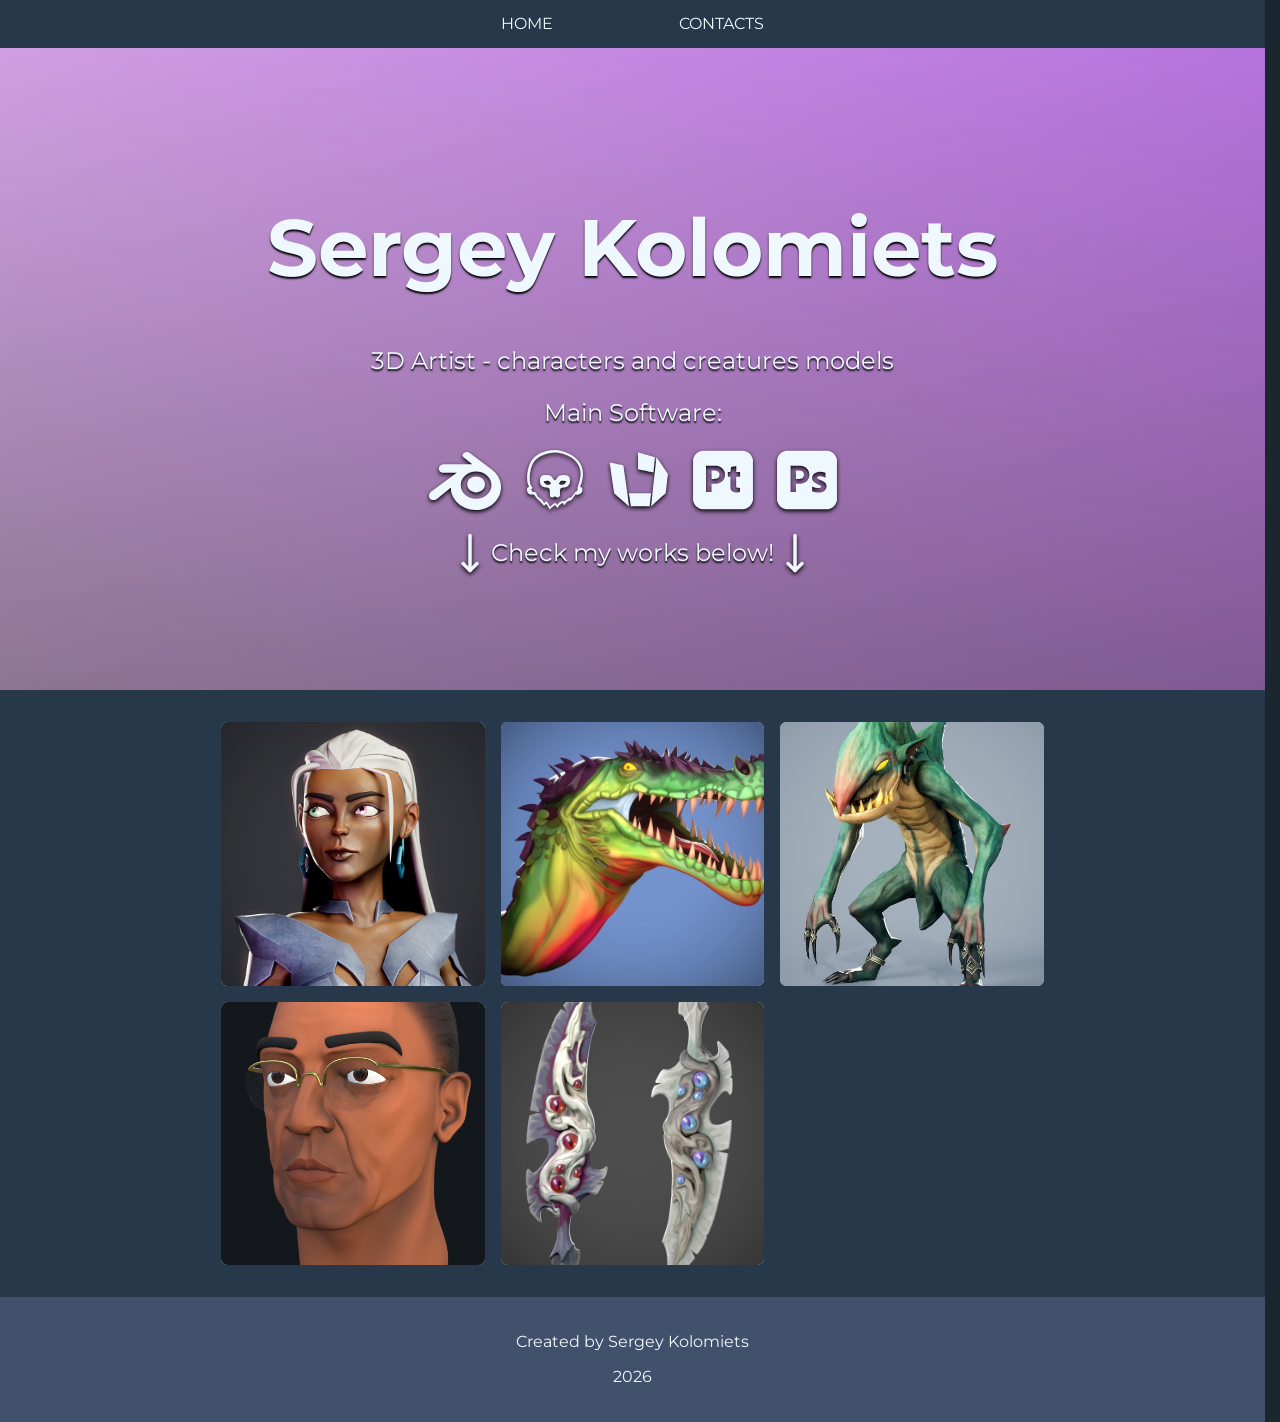
<file: index.html>
<!DOCTYPE html>
<html lang="en">
<head>
    <meta charset="UTF-8">
    <meta name="viewport" content="width=device-width, initial-scale=1.0">
    <title>Sergey Kolomiets</title>
    <link rel="stylesheet" href="modernNormilize.css">
    <link rel="stylesheet" href="styles.css">
    <link rel="icon" href="Assets/favicon.png">
</head>
<body>
    <nav class="navbar">
        <a href="">HOME</a>
        <div class="spacer"></div>
        <a href="contacts.html">CONTACTS</a>
    </nav>
    <main>
        <div class="name">
            <h1>Sergey Kolomiets</h1>
            <p>3D Artist - characters and creatures models</p>
            <p>Main Software:</p>
            <img src="Assets/svg/blender-1.svg">
            <img src="Assets/svg/marmoset.svg">
            <img src="Assets/svg/rizom_uv.svg">
            <img src="Assets/svg/substancePainter.svg">
            <img src="Assets/svg/photoshop.svg">
            <div class="arrow-down"><p>Check my works below!</p></div>
        </div>
        <div class="portfolio_back">
            <div class="portfolio_grid" id="portfolio_grid">

              <div class="hoverTrigger">
                    <div class="item">
                        <div class="overlay open-modal" data-target="eyeSummoner">
                            <div class="text-overlay">Eye Summoner</div>
                        </div>
                        <!-- Preview -->
                         <img src="Assets/images/eyeSummoner/eyeSummonerPreview.jpg">
                    </div>
              </div>

              <div class="hoverTrigger">
                    <div class="item">
                        <div class="overlay open-modal" data-target="dino">
                            <div class="text-overlay">Dino sculpt</div>
                        </div>
                        <!-- Preview -->
                        <img src="Assets/images/dino/dinoPreview.jpg">
                    </div>
              </div>

              <div class="hoverTrigger">
                    <div class="item">
                        <div class="overlay open-modal" data-target="troll">
                            <div class="text-overlay">Troll creature</div>
                        </div>
                        <!-- Preview -->
                        <img src="Assets/images/trollCreature/trollPreview.jpg">
                    </div>
              </div>

              <div class="hoverTrigger">
                    <div class="item">
                        <div class="overlay open-modal" data-target="sketches">
                            <div class="text-overlay">Sketches</div>
                        </div>
                        <!-- Preview -->
                         <img src="Assets/images/sketches/gustavo.png">
                    </div>
              </div>

              <div class="hoverTrigger">
                    <div class="item">
                        <div class="overlay open-modal" data-target="swords">
                            <div class="text-overlay">Stylied swords</div>
                        </div>
                        <!-- Preview -->
                         <img src="Assets/images/swords/swordsPreview.jpg">
                    </div>
              </div>

            </div>
        </div>

        <dialog class="modal hidden" id="sketches">
            <button class="close-btn"><img src="Assets/svg/xmark-solid.svg"></button>
            <div class="modal-content">
                <img src="Assets/images/sketches/gustavo.png" loading="lazy">
                <img src="Assets/images/sketches/femaleHeads.png" loading="lazy">
                <img src="Assets/images/sketches/maleHeads.png" loading="lazy">
            </div>
        </dialog>

        <dialog class="modal hidden" id="eyeSummoner">
            <button class="close-btn"><img src="Assets/svg/xmark-solid.svg"></button>
            <div class="modal-content">
                <img src="Assets/images/eyeSummoner/eyeSummonerCloseShot.jpg" loading="lazy">
                <img src="Assets/images/eyeSummoner/eyeSummonerClose.jpg" loading="lazy">
                <img src="Assets/images/eyeSummoner/eyeSummonerClose2.jpg" loading="lazy">
                <img src="Assets/images/eyeSummoner/eyeSummonerFront.jpg" loading="lazy">
                <img src="Assets/images/eyeSummoner/eyeSummonerback.jpg" loading="lazy">
                <img src="Assets/images/eyeSummoner/julio-nicoletti-summoninggirl.jpg" loading="lazy">
                <p>Concept by Julio Nicoletti</p>
            </div>
        </dialog>

        <dialog class="modal hidden" id="dino">
            <button class="close-btn"><img src="Assets/svg/xmark-solid.svg"></button>
            <div class="modal-content">
                <img src="Assets/images/dino/dino_render_blue.jpg" loading="lazy">
                <img src="Assets/images/dino/dino_clay.jpg" loading="lazy">
                <p>Clay render</p>
                <img src="Assets/images/dino/nicola-saviori-dinosheadsbarionix.jpg" loading="lazy">
                <p>Concept Art by Nicola Saviori</p>
            </div>
        </dialog>

        <dialog class="modal hidden" id="troll">
            <button class="close-btn"><img src="Assets/svg/xmark-solid.svg"></button>
            <div class="modal-content">
                <img src="Assets/images/trollCreature/troll.jpg" loading="lazy">
                <img src="Assets/images/trollCreature/trollConcept.jpg" loading="lazy">
            </div>
        </dialog>

        <dialog class="modal hidden" id="swords">
            <button class="close-btn"><img src="Assets/svg/xmark-solid.svg"></button>
            <div class="modal-content">
                <img src="Assets/images/swords/swords.jpg" loading="lazy">
                <img src="Assets/images/swords/swordsWireframe.jpg" loading="lazy">
                <p>Wireframe</p>
                <img src="Assets/images/swords/swordsConcept.jpg" loading="lazy">
            </div>
        </dialog>

    </main>
    <footer>
        <p>Created by Sergey Kolomiets</p>
        <p>2026</p>
    </footer>
    <script src="index.js"></script>
</body>
</html>
</file>
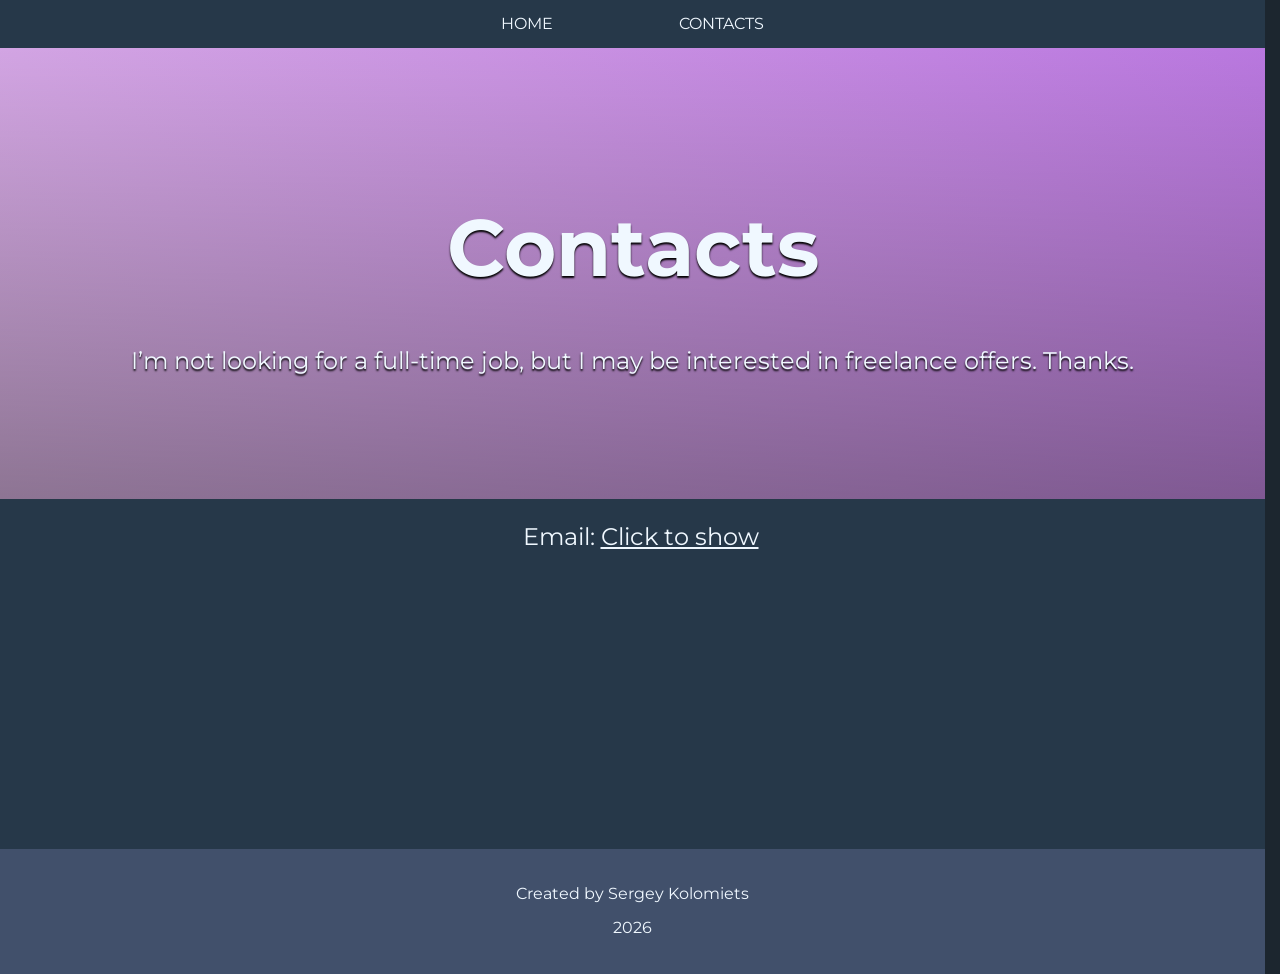
<file: contacts.html>
<!DOCTYPE html>
<html lang="en">
<head>
    <meta charset="UTF-8">
    <meta name="viewport" content="width=device-width, initial-scale=1.0">
    <title>Sergey Kolomiets</title>
    <link rel="stylesheet" href="modernNormilize.css">
    <link rel="stylesheet" href="styles.css">
        <link rel="icon" href="Assets/favicon.png">
</head>
<body>
    <nav class="navbar">
        <a href="index.html">HOME</a>
        <div class="spacer"></div>
        <a href="">CONTACTS</a>
    </nav>
    <main>
        <div class="name">
            <h1>Contacts</h1>
            <p>I’m not looking for a full-time job, but I may be interested in freelance offers. Thanks.</p>
        </div>
        <div class="contacts">
            <p id="email" class="clickable">Email: <u>Click to show</u></p>
        </div>
    </main>
    <footer>
        <p>Created by Sergey Kolomiets</p>
        <p>2026</p>
    </footer>
    <script src="index.js"></script>
</body>
</html>
</file>
<file: styles.css>
@font-face {
    font-family: Montserrat;
    src: url(Assets/fonts/Montserrat-VariableFont_wght.ttf);
}
:root {
    --transition-speed: 0.6s;
    --backgroundCol: #263849;
    --darkerCol: #1c262f;
    --foregroundCol: #41506b;
    --accentCol: #90f6d7;
    --textCol: aliceblue;
    --test: #ec779a;
    --gradient: linear-gradient(
        45deg,
        #b5b0ff,
        #a19bfa,
        #8a82d6,
        #7067b3,
        #534aa8
    );
    --gradientNew: linear-gradient(
        45deg,
        #d9b3e2 0.000%,
        #d2a4e3 8.333%,
        #ca94e2 16.667%, 
        #c183e1 25.000%, 
        #b673de 33.333%, 
        #aa63da 41.667%, 
        #9d54d5 50.000%, 
        #9047ce 58.333%, 
        #833cc7 66.667%, 
        #7533bf 75.000%, 
        #692eb7 83.333%, 
        #5d2bae 91.667%, 
        #522ca4 100.000%
    );
}

html {
    font-family: Montserrat, sans-serif;
    color: var(--textCol);
    background-color: var(--darkerCol);
    scrollbar-gutter: stable;
}

html:has(.modal[open]) {
    overflow: hidden;
}

.navbar {
    display: flex;
    justify-content: center;
    align-items: center;
    background: var(--backgroundCol);
    height: 3rem;
}

a {
    text-decoration: none;
    color: var(--textCol);
}
a:visited {
    color: var(--textCol);
}

a:hover {
    color: lightgray;
}
.name {
    background-color: var(--foregroundCol);
    padding: 100px 0;
    background-image: linear-gradient(rgba(0,0,0,0), rgba(0,0,0,0.35)) ,var(--gradientNew);
    animation: bg-animation 30s infinite alternate;
    background-size: 400%;
    text-align: center;
    position: relative;
    overflow: hidden;
}

.inline {
    display: inline;
}

.name p {
    color: var(--textCol);
    font-size: 1.5rem;
    text-shadow: 0 2px 2px black;
}

.name img {
    margin: 0 10px;
    filter: drop-shadow(0 2px 2px black);
}

.arrow-down {
    display: flex;
    align-items: center;
    justify-content: center;
}
.arrow-down::before, .arrow-down::after {
    content: '';
    width: 42px;
    height: 42px;
    background-size: contain;
    background-repeat: no-repeat;
    background-position: center;
    display: inline-block;
    background-image: url("data:image/svg+xml,%3Csvg xmlns='http://www.w3.org/2000/svg' width='24' height='24' viewBox='0 0 24 24' fill='none' stroke='aliceblue' stroke-width='2' stroke-linecap='round' stroke-linejoin='round' class='lucide lucide-move-down-icon lucide-move-down'%3E%3Cpath d='M8 18L12 22L16 18'/%3E%3Cpath d='M12 2V22'/%3E%3C/svg%3E");
    filter: drop-shadow(0 2px 2px black);
    animation: arrow-down-animation 1.6s ease-in-out infinite;
    will-change: transform;
}

@keyframes arrow-down-animation {
    0%, 100% { transform: translateY(0); }
    50% { transform: translateY(5px); } 
}

@keyframes bg-animation {
    0% {
        background-position: left;
    }
    100% {
        background-position: right;
    }
}

h1 {
    color: var(--textCol);
    font-size: max(10%, 5rem);
    font-weight: bolder;
    text-shadow: 0 2px 2px black;
}

.contacts {
    display: flex;
    justify-content: center;
    height: 350px;
    width: 100%;
    max-width: 100%;
    overflow-wrap: break-word;
    background-color: var(--backgroundCol);
}

.contacts > p {
    font-size: 1.5rem;
    max-width: 100%;
    color: var(--textCol);
}

.portfolio_back {
    padding: 2rem 0;
    display: flex;
    justify-content: center;
    background-color: var(--backgroundCol);
}

.portfolio_grid {
    display: grid;
    grid-template-columns: repeat(auto-fit, minmax(max(225px, 100% / 4), 1fr));
    gap: 1rem;
    width: 65%;
}

.overlay {
    pointer-events: visible;
    transition: all 200ms ease-in-out;
    opacity: 0;
    height: 100%;
    width: 100%;
    position: absolute;
    background-image: linear-gradient(rgba(0, 0, 0, 0), rgba(0, 0, 0, 0.5));
}

.overlay:hover {
    opacity: 1;
}

.text-overlay {
    z-index: 2;
    position: absolute;
    color: var(--textCol);
    font-size: 1.5rem;
    font-weight: bolder;
    height: 100%;
    width: 100%;
    top: 80%;
}

.item {
    width: 100%;
    aspect-ratio: 1/1;
    margin: 0;
    background-color: var(--accentCol);
    transition: all 0.3s ease;
    display: flex;
    justify-content: center;
    align-items: center;
    overflow: hidden;
    position: relative;
    border-radius: 2.5%;
    text-align: center;
}

.hoverTrigger:hover .item {
    cursor: pointer;
    translate: 0 -5px;
}

.item > img {
    max-width: 125%;
    flex-shrink: 0;
    object-fit: cover;
    object-position: 50% 75%;
}

.modal {
    width: 80%;
    max-width: 1360px;
    border: none;
    background-color: var(--backgroundCol);
    border-radius: 10px;
    overflow: hidden;
}

dialog {
  opacity: 0;
  transform: translate(0, 100%);
  anchor-name: --my-anchor;
  /* list of properties we will transition */
  transition:
    opacity var(--transition-speed) ease-out,
    transform var(--transition-speed) ease-out,
    overlay var(--transition-speed) ease-out allow-discrete,
    display var(--transition-speed) ease-out allow-discrete;
}

/* Styles for an open dialog */
dialog:open {
  opacity: 1;
  transform: translate(0, 0);
  overflow: visible;
}

/* Styles the open dialog starts with and transitions from. */ 
/* Needs to come after the previous `dialog:open {}` rule to take effect, */
/* because the specificity is equal */
@starting-style {
  dialog:open {
    opacity: 0;
    transform: translate(0, 100%);
  }
}

/* Transition the :backdrop when the dialog is promoted to the top layer */
dialog::backdrop {
  background-color: transparent;
  transition:
    display 0.7s allow-discrete,
    overlay 0.7s allow-discrete,
    background-color 0.7s;
  /* Equivalent to transition: all 0.7s allow-discrete; */
}

dialog:open::backdrop {
  background-color: rgb(0 0 0 / 80%);
}

@starting-style {
  dialog:open::backdrop {
    background-color: transparent;
  }
}

.modal-content {
    display: grid;
    grid-template-columns: 100%;
    grid-template-rows: auto;
    padding: 2% 2%;
    overflow: auto;
    height: 100%;
    max-height: 90vh;
    text-align: center;
    font-size: 1.5rem;
    color: rgb(189, 189, 189);
}
.modal-content img {
    max-inline-size: 100%;
    width: 95%;
    display: block;
    margin: auto;
    padding: 20px 0;
}

.modal-content p {
    margin: 0;
    margin-bottom: 20px;
}

.close-btn {
    background-color: var(--backgroundCol);
    border-color: var(--accentCol);
    border-style: solid;
    width: 70px;
    height: 70px;
    display: flex;
    padding: 10px 10px;
    border-radius: 25%;
    position: fixed;
    position-anchor: --my-anchor;
    outline: none;
    transform: translate(-25px, -25px);
    z-index: 2;
}

.close-btn:hover {
    cursor: pointer;
    outline: none;
    background-color: var(--darkerCol);
}

.close-btn:focus {
    outline: none;
}


footer {
    padding: 20px 0;
    color: var(--textCol);
    text-align: center;
    background-color: var(--foregroundCol);
}

.spacer {
    width: 10%;
}

u {
    text-decoration: underline;
}

#email {
    margin-left: 1rem;
}

.clickable {
    cursor: pointer;
}

@media screen and (max-width: 992px) {
    .name {
        padding: 50px 0;
    }
    .portfolio_grid {
        width: 90%;
    }
    .modal {
        width: 100%;
        height: 100%;
        overflow: hidden;
    }
    .modal-content {
        padding-right: 0;
        font-size: 1rem;
    }
    .modal-content img {
        padding: 5px 0;
    }
    .modal-content p {
        margin-bottom: 10px;
    }
    .close-btn {
        width: 50px;
        height: 50px;
        transform: translate(-15px, -20px);
    }
    ::-webkit-scrollbar {
        width: 10px;
    }
    .contacts p {
        font-size: 1.5rem;
    }
}

@media screen and (max-width: 435px) {
    .name h1 {
        font-size: 4rem;
    }
}

::-webkit-scrollbar {
    background-color: var(--darkerCol);
    border-style: none;
}

::-webkit-scrollbar-thumb {
     background-color: #818B99;
    border: 3px solid transparent;
    border-radius: 9px;
    background-clip: content-box;
}

::-webkit-scrollbar-thumb:hover {
    background-color: #636970;
}
</file>
<file: modernNormilize.css>
/*! modern-normalize v3.0.1 | MIT License | https://github.com/sindresorhus/modern-normalize */

/*
Document
========
*/

/**
Use a better box model (opinionated).
*/

*,
::before,
::after {
	box-sizing: border-box;
}

html {
	/* Improve consistency of default fonts in all browsers. (https://github.com/sindresorhus/modern-normalize/issues/3) */
	font-family:
		system-ui,
		'Segoe UI',
		Roboto,
		Helvetica,
		Arial,
		sans-serif,
		'Apple Color Emoji',
		'Segoe UI Emoji';
	line-height: 1.15; /* 1. Correct the line height in all browsers. */
	-webkit-text-size-adjust: 100%; /* 2. Prevent adjustments of font size after orientation changes in iOS. */
	tab-size: 4; /* 3. Use a more readable tab size (opinionated). */
}

/*
Sections
========
*/

body {
	margin: 0; /* Remove the margin in all browsers. */
}

/*
Text-level semantics
====================
*/

/**
Add the correct font weight in Chrome and Safari.
*/

b,
strong {
	font-weight: bolder;
}

/**
1. Improve consistency of default fonts in all browsers. (https://github.com/sindresorhus/modern-normalize/issues/3)
2. Correct the odd 'em' font sizing in all browsers.
*/

code,
kbd,
samp,
pre {
	font-family:
		ui-monospace,
		SFMono-Regular,
		Consolas,
		'Liberation Mono',
		Menlo,
		monospace; /* 1 */
	font-size: 1em; /* 2 */
}

/**
Add the correct font size in all browsers.
*/

small {
	font-size: 80%;
}

/**
Prevent 'sub' and 'sup' elements from affecting the line height in all browsers.
*/

sub,
sup {
	font-size: 75%;
	line-height: 0;
	position: relative;
	vertical-align: baseline;
}

sub {
	bottom: -0.25em;
}

sup {
	top: -0.5em;
}

/*
Tabular data
============
*/

/**
Correct table border color inheritance in Chrome and Safari. (https://issues.chromium.org/issues/40615503, https://bugs.webkit.org/show_bug.cgi?id=195016)
*/

table {
	border-color: currentcolor;
}

/*
Forms
=====
*/

/**
1. Change the font styles in all browsers.
2. Remove the margin in Firefox and Safari.
*/

button,
input,
optgroup,
select,
textarea {
	font-family: inherit; /* 1 */
	font-size: 100%; /* 1 */
	line-height: 1.15; /* 1 */
	margin: 0; /* 2 */
}

/**
Correct the inability to style clickable types in iOS and Safari.
*/

button,
[type='button'],
[type='reset'],
[type='submit'] {
	-webkit-appearance: button;
    appearance: button;
}

/**
Remove the padding so developers are not caught out when they zero out 'fieldset' elements in all browsers.
*/

legend {
	padding: 0;
}

/**
Add the correct vertical alignment in Chrome and Firefox.
*/

progress {
	vertical-align: baseline;
}

/**
Correct the cursor style of increment and decrement buttons in Safari.
*/

::-webkit-inner-spin-button,
::-webkit-outer-spin-button {
	height: auto;
}

/**
1. Correct the odd appearance in Chrome and Safari.
2. Correct the outline style in Safari.
*/

[type='search'] {
    appearance: textfield;
	-webkit-appearance: textfield; /* 1 */
	outline-offset: -2px; /* 2 */
}

/**
Remove the inner padding in Chrome and Safari on macOS.
*/

::-webkit-search-decoration {
	-webkit-appearance: none;
}

/**
1. Correct the inability to style clickable types in iOS and Safari.
2. Change font properties to 'inherit' in Safari.
*/

::-webkit-file-upload-button {
	-webkit-appearance: button; /* 1 */
	font: inherit; /* 2 */
}

/*
Interactive
===========
*/

/*
Add the correct display in Chrome and Safari.
*/

summary {
	display: list-item;
}
</file>
